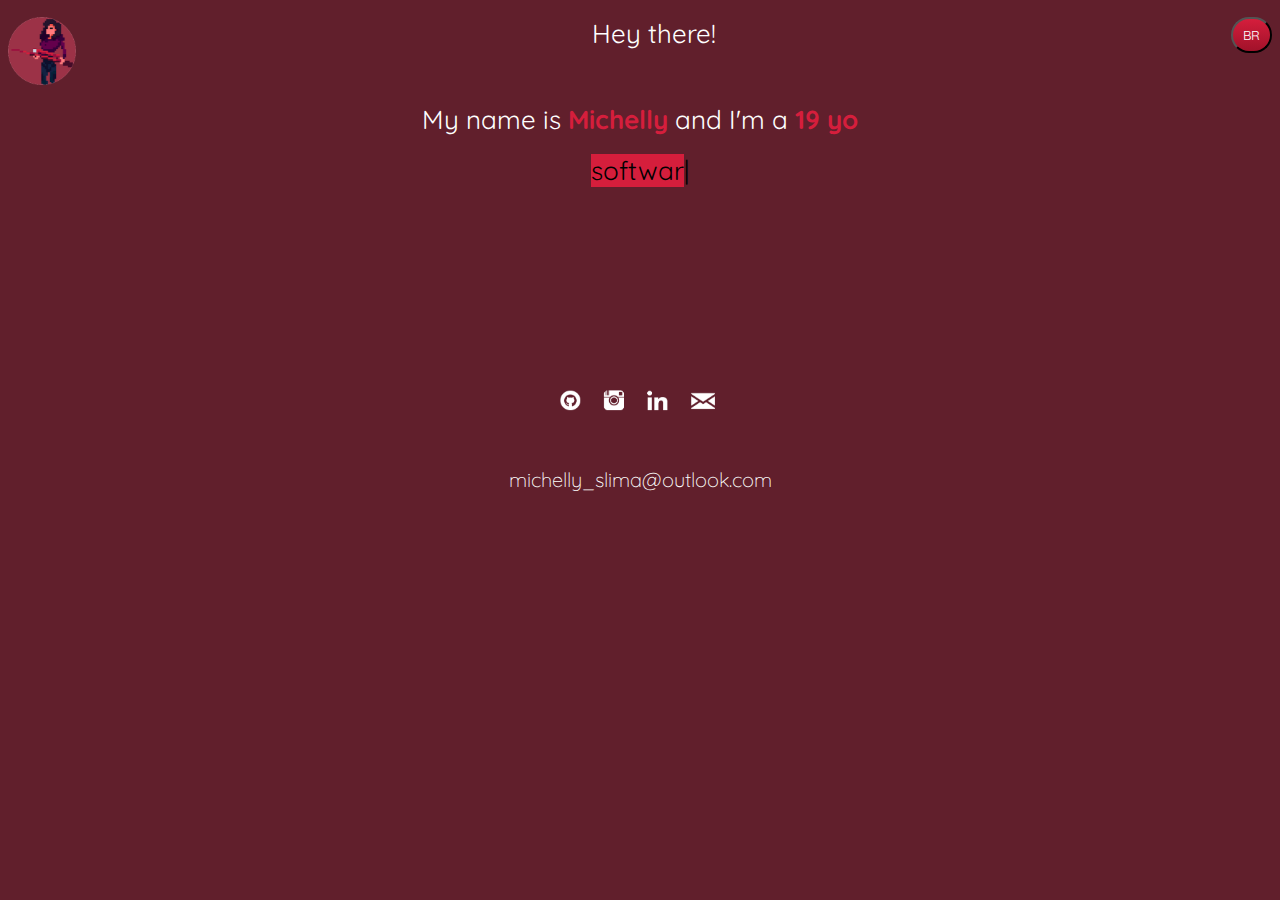
<file: index.html>
<!DOCTYPE html>
<html>
<head>
	<meta charset="UTF-8"/>
	<title>Michelly Lima | Software Developer</title>
	<link href="https://fonts.googleapis.com/css?family=Quicksand&display=swap" rel="stylesheet">
	<link rel="stylesheet" type="text/css" href="settings/css/main.css" media="screen">	
	<link rel="shortcut icon" href="settings/img/aiko.ico" />
	<meta name="viewport" content="width=320">
	<script src="settings/js/typed.js"></script>
</head>
<body>
	<img src = "settings/img/aikoLogo.png" width="68" length="68" title = "This is a cute avatar of myself :3" class="logo"/>
	<a href="index-br.html"><button class="butn">BR</button></a>
	<h1>Hey there!</h1>
	<br/>
	<h1>
		My name is <strong class="rose-font"> Michelly </strong> and I'm a <strong class="rose-font"> 19 yo </strong>
		<br/>
	</h1>
	<h1 class="typed-formatation">
		<div id="typed-strings">
				<p>software development lover ^1000</p>
				<p>geek girl ^1000</p>
				<p>Software Engineering student ^1000</p>
				<p>green sheep of family ^1000</p>
				<p>Python and Java programmer ^1000</p>
				<p>game lover ^1000</p>
		</div>
		<span id="typed" style="background-color: #D51E3C" class="typed-formatation"></span>
	</h1>	
	<script>
		var typed = new Typed('#typed',{
         	stringsElement: '#typed-strings' ,
            backSpeed: 70,
			typeSpeed: 65,
			loop: true
        });
	</script>
	<script scr="settings/js/typedConfig.js>"></script>
	<script src="settings/js/typed.js"></script>
</body>

<footer id="rodape">
	<img src="settings/img/social-media.png" class="social-media" usemap="#Map"/>
	<map name="Map" id="Map">
		<area alt="Github MichellyLima" title="See my code here :3" 
			href="https://github.com/MichellyLima" target="_blank" shape="rect" coords="16,24,42,48" />
		<area alt="Instagram @mih_blue" title="Follow me on Instagram!" 
			href="https://www.instagram.com/mih_blue/" target="_blank" shape="rect" coords="58,24,86,49" />
		<area alt="Linkedin michelly-silva-lima" title="Visit my linkedin!" 
			href="https://www.linkedin.com/in/michelly-silva-lima-a94055177/" target="_blank" shape="rect" coords="102,24,130,49" />
		<area alt="Email michelly_slima" title="If you liked me considerer send me an e-mail :3" 
			href="mailto:michelly_slima@outlook.com" target="_blank" shape="rect" coords="146,24,179,48" />
	</map>
	<h5 class="text-formatation-email">
		michelly_slima@outlook.com
	</h5>
</footer>

</html>
</file>
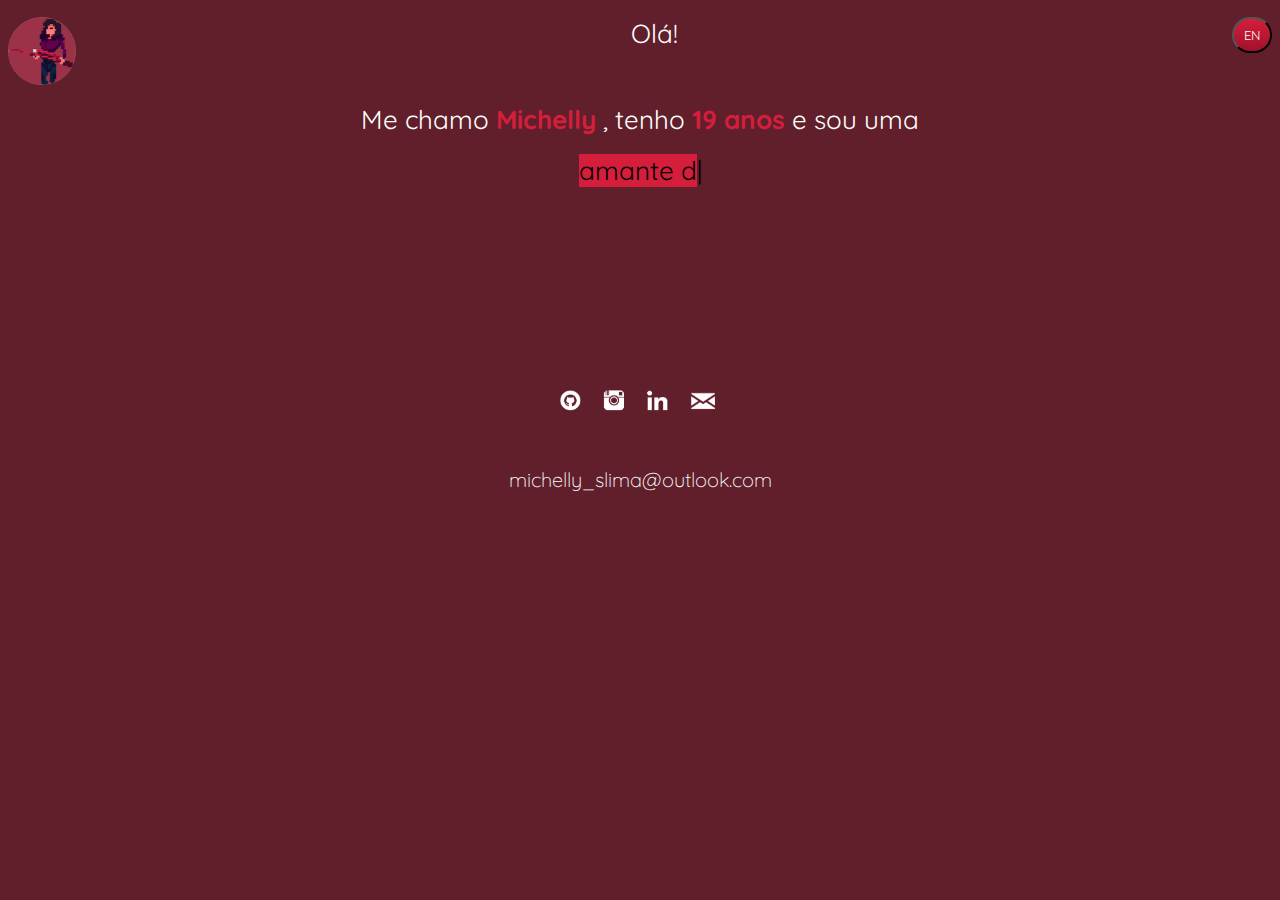
<file: index-br.html>
<!DOCTYPE html>
<html>
<head>
	<meta charset="UTF-8"/>
	<title>Michelly Lima | Software Developer</title>
	<link href="https://fonts.googleapis.com/css?family=Quicksand&display=swap" rel="stylesheet">
	<link rel="stylesheet" type="text/css" href="settings/css/main.css">	
	<link rel="shortcut icon" href="settings/img/aiko.ico" />
	<meta name="viewport" content="width=320">
	<script src="settings/js/typed.js"></script>
</head>
<body>
	<img src = "settings/img/aikoLogo.png" width="68" length="68" title = "Esse é o meu avatar fofo :3" class="logo"/>
	<a href="index.html"><button class="butn">EN</button></a>
	<h1>Olá!</h1>
	<br/>
	<h1>
		Me chamo <strong class="rose-font"> Michelly </strong>, tenho <strong class="rose-font"> 19 anos</strong> e sou uma
		<br/>
	</h1>
	<h1 class="typed-formatation">
		<div id="typed-strings">
				<p>amante de desenvolvimento de software ^1000</p>
				<p>garota geek ^1000</p>
				<p>estudante de Engenharia de Software ^1000</p>
				<p>ovelha verde da família ^1000</p>
				<p>programadora de Python e Java ^1000</p>
				<p>fã de games ^1000</p>
		</div>
		<span id="typed" style="background-color: #D51E3C" class="typed-formatation"></span>
	</h1>	
	<script>
		var typed = new Typed('#typed',{
         	stringsElement: '#typed-strings' ,
            backSpeed: 70,
			typeSpeed: 65,
			loop: true
        });
	</script>
	<script scr="settings/js/typedConfig.js>"></script>
	<script src="settings/js/typed.js"></script>
</body>

<footer id="rodape">
	<img src="settings/img/social-media.png" class="social-media" usemap="#Map"/>
	<map name="Map" id="Map">
		<area alt="Github MichellyLima" title="Veja meu código aqui :3" 
			href="https://github.com/MichellyLima" target="_blank" shape="rect" coords="16,24,42,48" />
		<area alt="Instagram @mih_blue" title="Me siga no Instagram!" 
			href="https://www.instagram.com/mih_blue/" target="_blank" shape="rect" coords="58,24,86,49" />
		<area alt="Linkedin michelly-silva-lima" title="Visite meu linkedin!" 
			href="https://www.linkedin.com/in/michelly-silva-lima-a94055177/" target="_blank" shape="rect" coords="102,24,130,49" />
		<area alt="Email michelly_slima" title="Se você gostou de mim, considere me enviar um e-mail :3" 
			href="mailto:michelly_slima@outlook.com" target="_blank" shape="rect" coords="146,24,179,48" />
	</map>
	<h5 class="text-formatation-email">
		michelly_slima@outlook.com
	</h5>
</footer>

</html>
</file>
<file: settings/css/main.css>
/* Global */
html {
    background-color: #611F2C
}	

/* Selections */
h1::selection {
    background: white;
    color: #E8554E;
}

.text-formatation::selection {
    background: white;
    color: #E8554E;
}

.text-formatation-email::selection {
    background: white;
    color: #E8554E;
}

.typed-formatation::selection {
    background: white;
    color: #E8554E;
}

.rose-font::selection {
    background: white;
    color: #E8554E;
}
.social-media::selection {
    background:  #E8554E;
    color: white;
}

@media screen {
    .logo{
        width:"68";
        height:"68";
        float: left;
    }

    .container{
        width: 96%;
    }

    h1{
        text-align: center;
        font-weight: normal;
        color: white;
        font-family: 'Quicksand';
        font-size: 26px;
    }

    footer{
        padding-top: 160px;
    }

    .typed-formatation{
        color: black;
        font-size: 26px;
    }
    
    .rose-font{
        color: #D51E3C; 
        font-size: 26px;
    }

    .text-formatation{
        text-align: center;
        font-weight: lighter;
        color: white;
        font-size: 26px;
        font-family: 'Quicksand';
    }
    .text-formatation-email{
        text-align: center;
        font-weight: lighter;
        color: white;
        font-size: 20px;
        font-family: 'Quicksand';
    }
    .social-media{
        display: block;
        margin-left: auto;
        margin-right: auto;
        width: 198px;
        height: 70px;
    }

    /* Botões */
    .butn {
        background: #D51E3C;
        background-image: -webkit-linear-gradient(top, #D51E3C, #a1122a);
        background-image: -moz-linear-gradient(top, #D51E3C, #a1122a);
        background-image: -ms-linear-gradient(top, #D51E3C, #a1122a);
        background-image: -o-linear-gradient(top, #D51E3C, #a1122a);
        background-image: linear-gradient(to bottom, #D51E3C, #a1122a);
        -webkit-border-radius: 28;
        -moz-border-radius: 28;
        border-radius: 28px;
        font-family: 'Quicksand';
        color: #ffffff;
        font-size: 13px;
        padding: 8px 10px 8px 10px;
        text-decoration: none;
        float: right
      }
      
      .butn:hover {
        background: #e32242;
        background-image: -webkit-linear-gradient(top, #e32242, #D51E3C);
        background-image: -moz-linear-gradient(top, #e32242, #D51E3C);
        background-image: -ms-linear-gradient(top, #e32242, #D51E3C);
        background-image: -o-linear-gradient(top, #e32242, #D51E3C);
        background-image: linear-gradient(to bottom, #e32242, #D51E3C);
        text-decoration: none;
      }
}

@media (max-width: 320px) {

    .container{
        width: 96%;
    }

    .logo{
        float: left;
        margin-right: 0px;
    }

    h1{
        padding-top: 50px;
        text-align: center;
        font-weight: normal;
        color: white;
        font-family: 'Quicksand';
        font-size: 18px;
    }

    .text-formatation{
        text-align: center;
        font-weight: lighter;
        color: white;
        font-size: 18px;
        font-family: 'Quicksand';
    }

    footer{
        padding-top: 50px;
    }

    body{
        float: center;
        text-align: center;
        position: static;
        margin-right: 0;
    }

    .typed-formatation{
        color: black;
        font-size: 18px;
    }
    
    .rose-font{
        color: #D51E3C; 
        font-size: 18px;
    }

    .text-formatation-email{
        text-align: center;
        font-weight: lighter;
        color: white;
        font-size: 16px;
        font-family: 'Quicksand';
    }
    .social-media{
        display: block;
        margin-left: auto;
        margin-right: auto;
        width: 200px;
        height: 70px;
    }

    /* Botões */
    .butn {
        background: #D51E3C;
        background-image: -webkit-linear-gradient(top, #D51E3C, #a1122a);
        background-image: -moz-linear-gradient(top, #D51E3C, #a1122a);
        background-image: -ms-linear-gradient(top, #D51E3C, #a1122a);
        background-image: -o-linear-gradient(top, #D51E3C, #a1122a);
        background-image: linear-gradient(to bottom, #D51E3C, #a1122a);
        -webkit-border-radius: 28;
        -moz-border-radius: 28;
        border-radius: 28px;
        font-family: 'Quicksand';
        color: #ffffff;
        font-size: 13px;
        padding: 8px 10px 8px 10px;
        text-decoration: none;
        float: right
      }
      
      .butn:hover {
        background: #e32242;
        background-image: -webkit-linear-gradient(top, #e32242, #D51E3C);
        background-image: -moz-linear-gradient(top, #e32242, #D51E3C);
        background-image: -ms-linear-gradient(top, #e32242, #D51E3C);
        background-image: -o-linear-gradient(top, #e32242, #D51E3C);
        background-image: linear-gradient(to bottom, #e32242, #D51E3C);
        text-decoration: none;
      }
}
</file>
